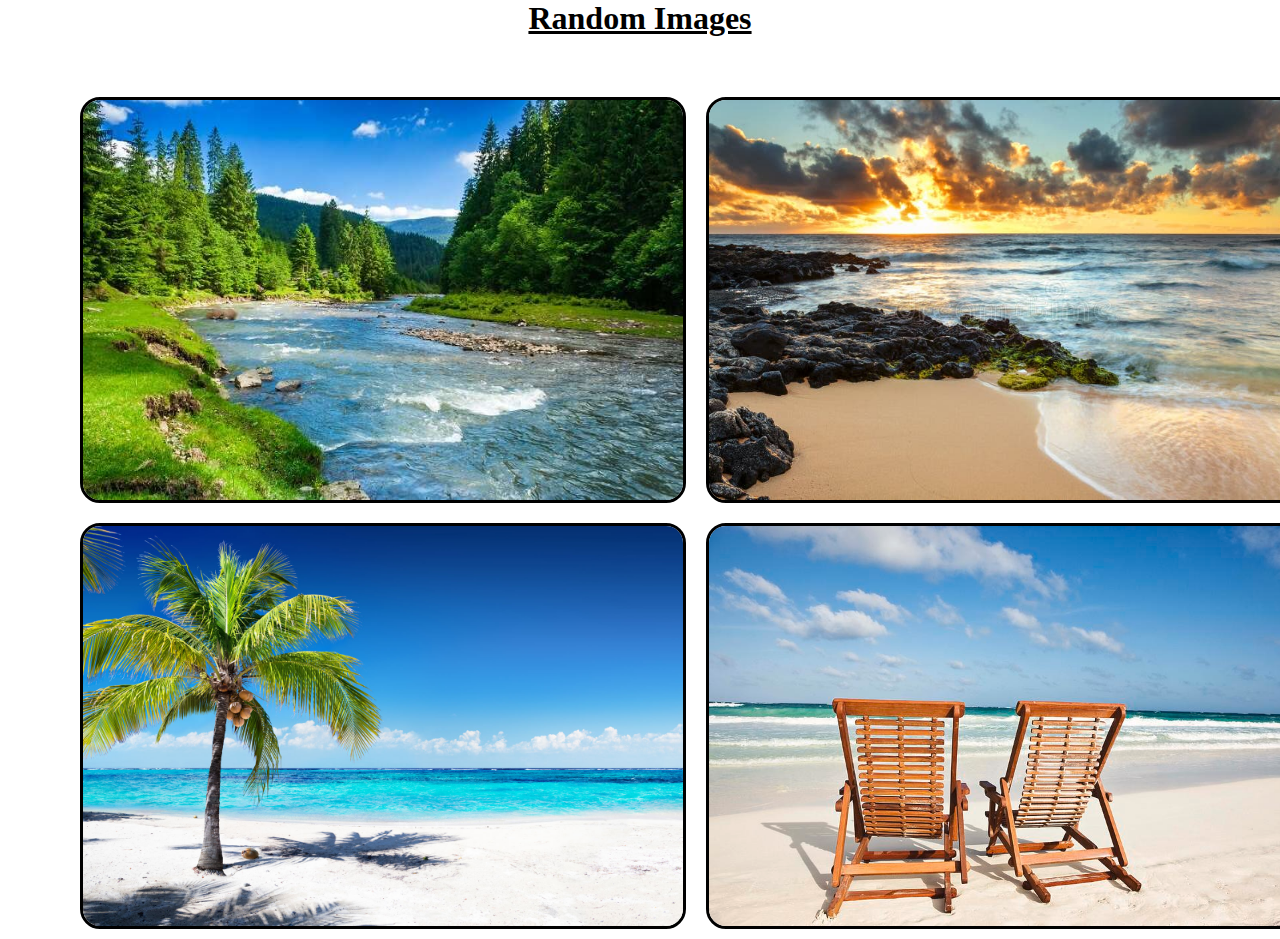
<file: index.html>
<!DOCTYPE html>
<html lang="en">
<head>
    <meta charset="UTF-8">
    <meta name="viewport" content="width=device-width, initial-scale=1.0">
    <title>Document</title>
    <link rel="stylesheet" href="style.css">
</head>
<body>
    <h1>Random Images</h1>
    <div class="container">
        <div class="one">
        <img class="item" src="image11.jpg" alt="">
        <img class="item1"  src="image12.jpg" alt="">
        <img class="item2" src="image13.jpg" alt="">
    </div>
    <div class="two">
        <img class="item3" src="image4.jpg" alt="">
        <img class="item4" src="image5.jpg" alt="">
        <img class="item5" src="image8.jpg" alt=""> 

    </div>
    </div>
    
</body>
</html>
</file>
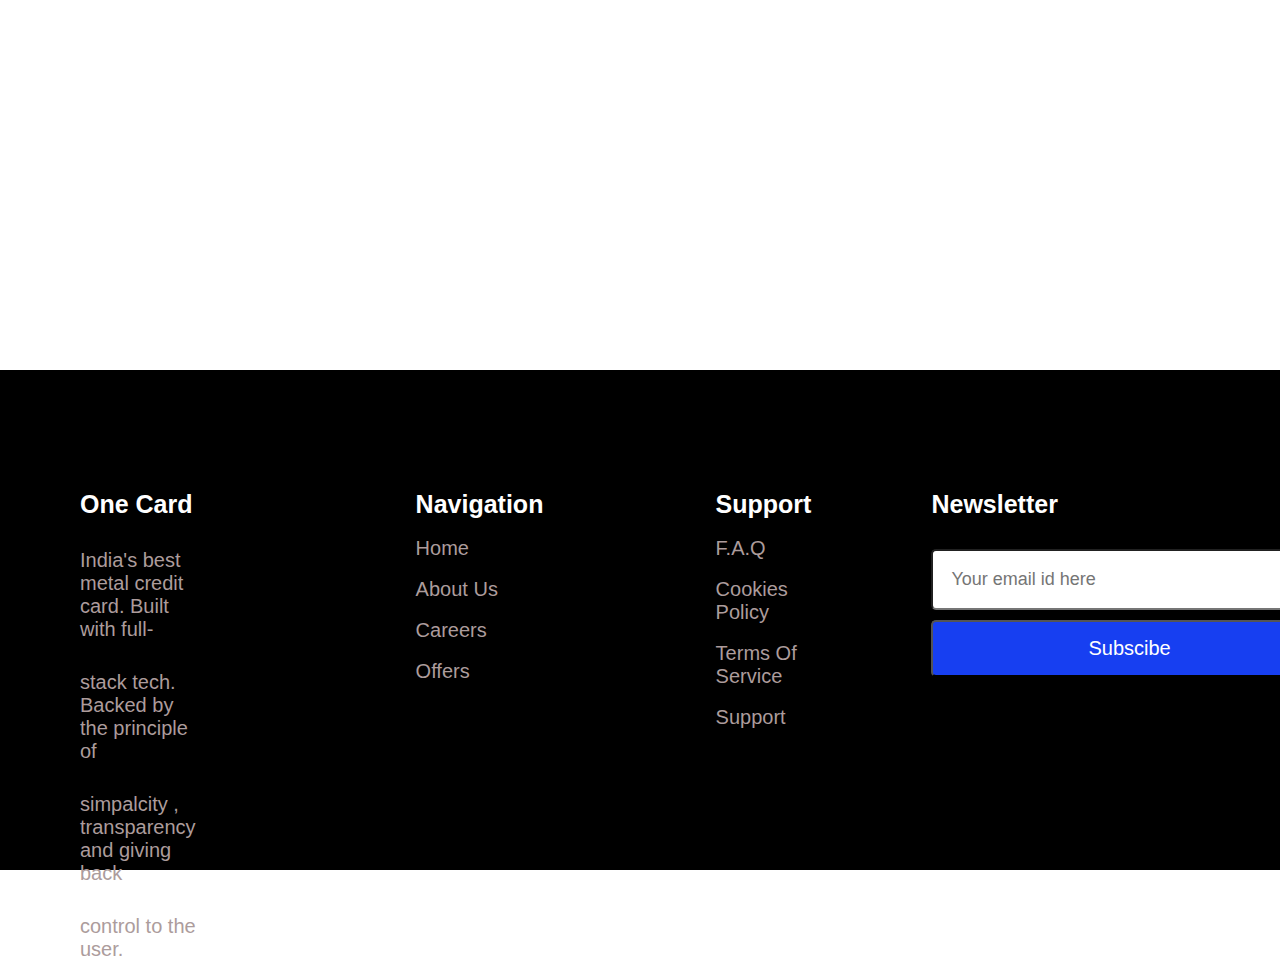
<file: index2.html>
<!DOCTYPE html>
<html lang="en">
<head>
    <meta charset="UTF-8">
    <meta name="viewport" content="width=device-width, initial-scale=1.0">
    <title>Document</title>
    <link rel="stylesheet" href="style2.css">
</head>
<body>
    <footer class="footer">
        <div class="one">
            <h3>One Card</h3>
            <p> India's best metal credit card. Built with full- </p>
            <p> stack tech. Backed by the principle of </p>
            <p> simpalcity , transparency and giving back</p>
            <p> control to the user.</p>
        </div>
        <div class="two">
            <h3>Navigation</h3>
            <br>
            <a href="#">Home</a>
            <br>
            <br>
            <a href="#">About Us</a>
            <br>
            <br>
            <a href="#">Careers</a>
            <br>
            <br>
            <a href="#">Offers</a>
            <br>
            <br>
        </div>
        <div class="three">
           <h3>Support</h3>
           <br>
            <a href="#">F.A.Q</a>
            <br>
            <br>
            <a href="#">Cookies Policy</a>
            <br>
            <br>
            <a href="#">Terms Of Service</a>
            <br>
            <br>
            <a href="#">Support</a>
            <br>
            <br>
        </div>
        <div class="four">
          <h3>Newsletter</h3>
          <input type="email" name="email" id="email" placeholder="Your email id here"><br>
          <button type="submit">Subscibe</button>
        </div>
    </footer>
</body>
</html>
</file>
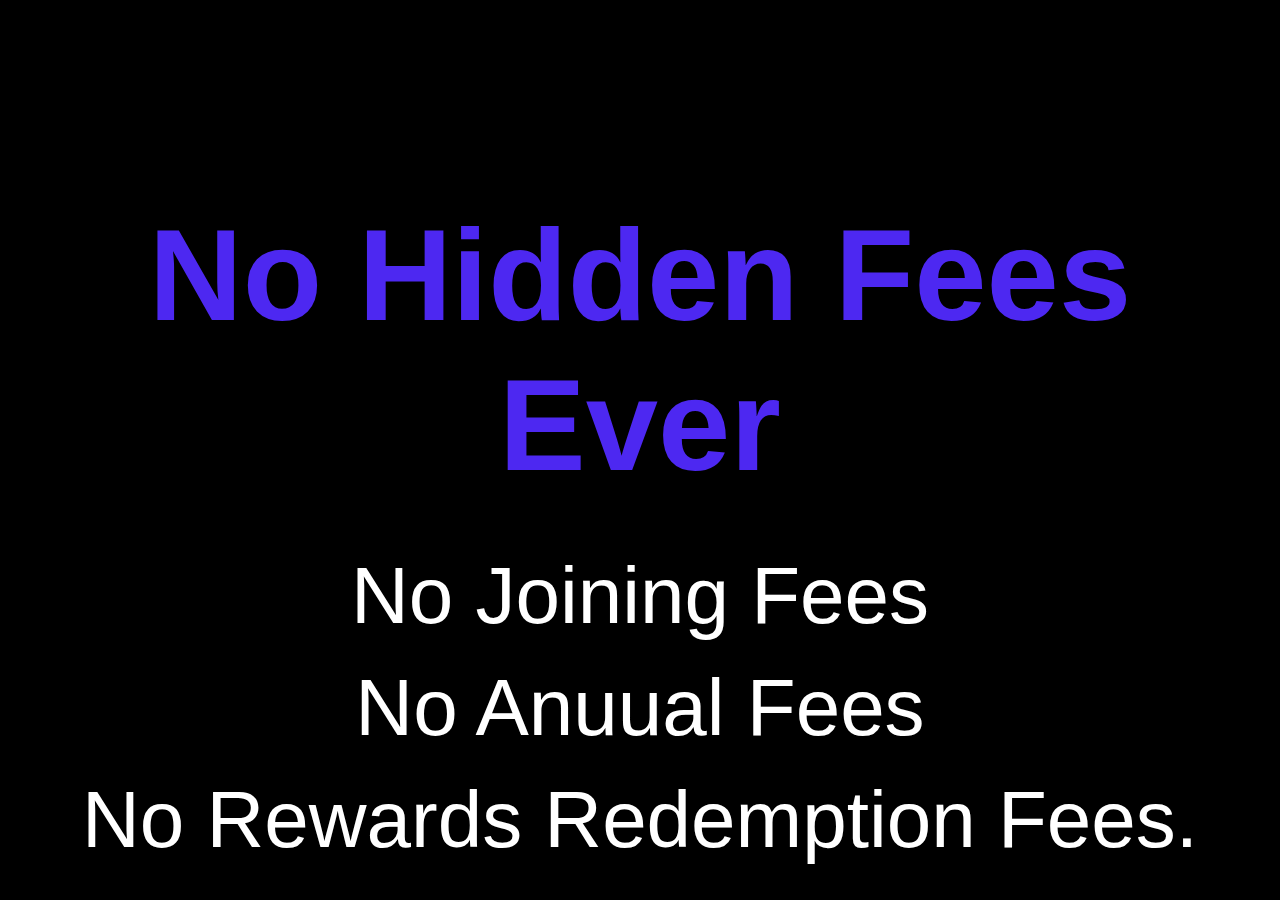
<file: index3.html>
<!DOCTYPE html>
<html lang="en">
<head>
    <meta charset="UTF-8">
    <meta name="viewport" content="width=device-width, initial-scale=1.0">
    <title>Document</title>
    <link rel="stylesheet" href="style3.css">
</head>
<body>
    <div class="section">
        <h2 class="h2">No Hidden Fees Ever</h2>
        <p class="py">No Joining Fees</p>
        <p class="pyy">No Anuual Fees</p>
        <p class="pyyy">No Rewards Redemption Fees.</p>
    </div>
    
</body>
</html>
</file>
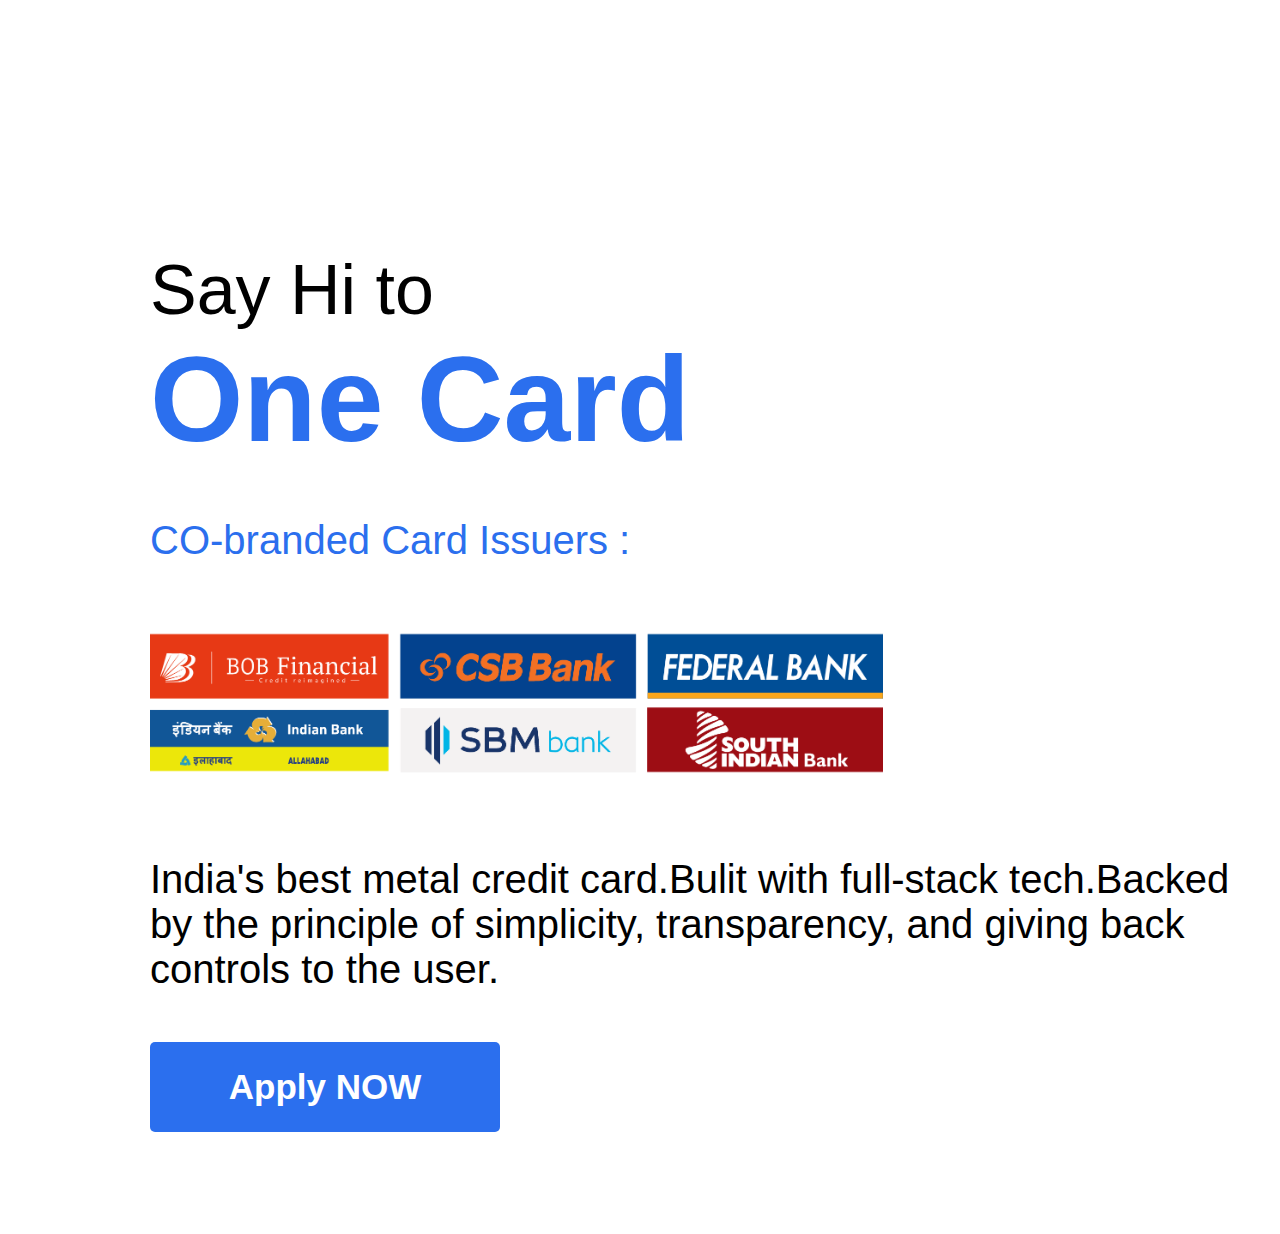
<file: index5.html>
<!DOCTYPE html>
<html lang="en">
<head>
    <meta charset="UTF-8">
    <meta name="viewport" content="width=device-width, initial-scale=1.0">
    <title>Document</title>
    <link rel="stylesheet" href="style5.css">
</head>
<body>
    <div class="main">
        <div>
            <h1 class="h">Say Hi to</h1>
        <h1 class="hh">One Card</h1>
        <p class="p">CO-branded Card Issuers :</p>
        <img class="banklogo" src="banksLogosNew.7a6d27ea.png" alt="">
        <p class="p2">India's best metal credit card.Bulit with full-stack tech.Backed by the principle of simplicity, transparency, and giving back controls to the user.</p>
        <button class="button2">Apply NOW</button>
        </div>
        <div>
            <video class="video" src="one card.mp4 " autoplay="autoplay" muted="muted" loop="loop"></video>
        </div>
    </div>
    
</body>
</html>
</file>
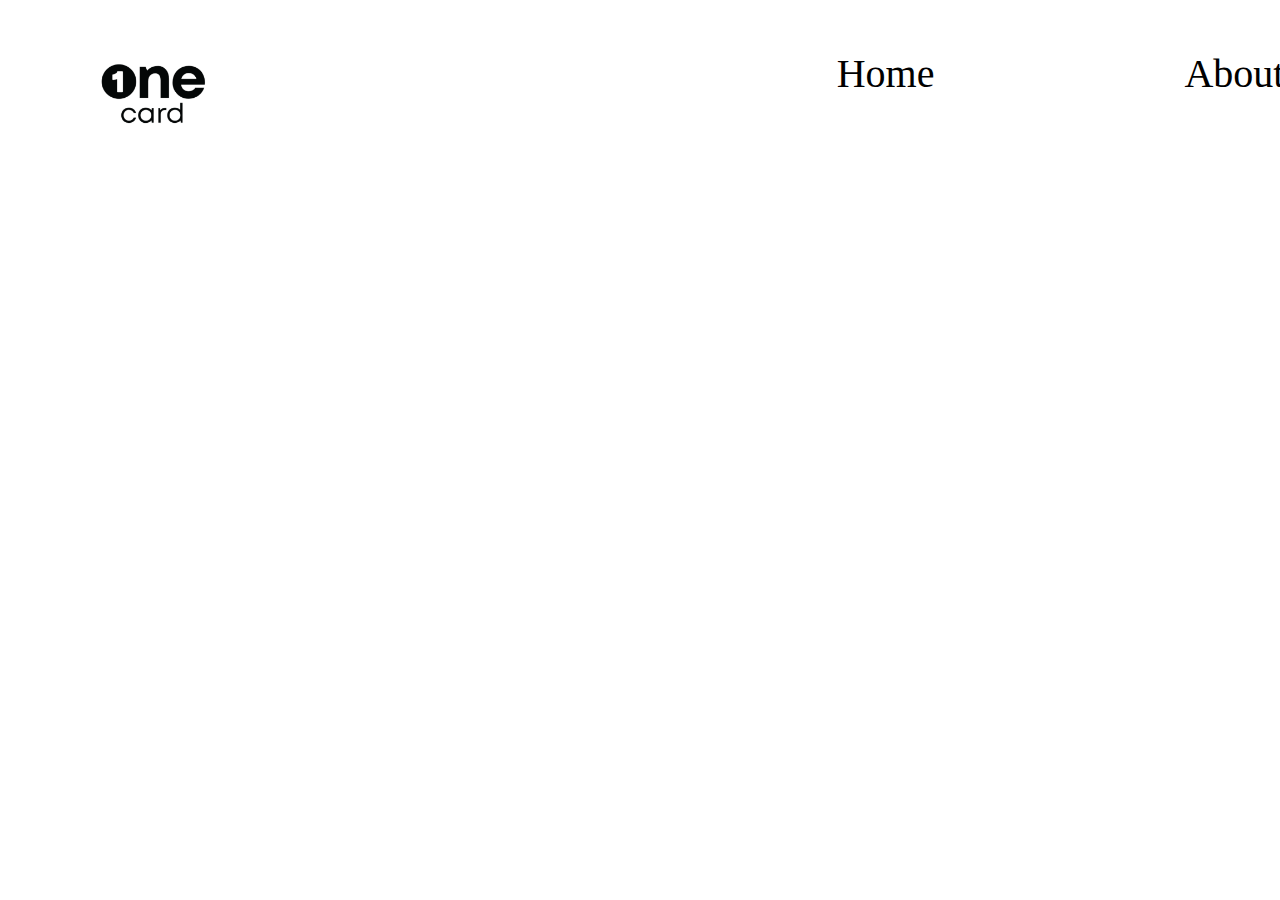
<file: index6.html>
<!DOCTYPE html>
<html lang="en">
<head>
    <meta charset="UTF-8">
    <meta name="viewport" content="width=device-width, initial-scale=1.0">
    <title>Document</title>
    <link rel="stylesheet" href="style6.css">
</head>
<body>
    <div class="navbar">
        <div>
            <img class="logo" src="logo.png" alt="">
        </div>
        <div class="navcontainer">
               <a class="link link1" href="#">Home</a>
                <a class="link link2" href="#">About</a>
                <a class="link link3" href="#">Blog</a>
                <a class="link link4" href="#">Contact</a>

        </div>
        <button>Login</button>
    </div>  
</body>
</html>
</file>
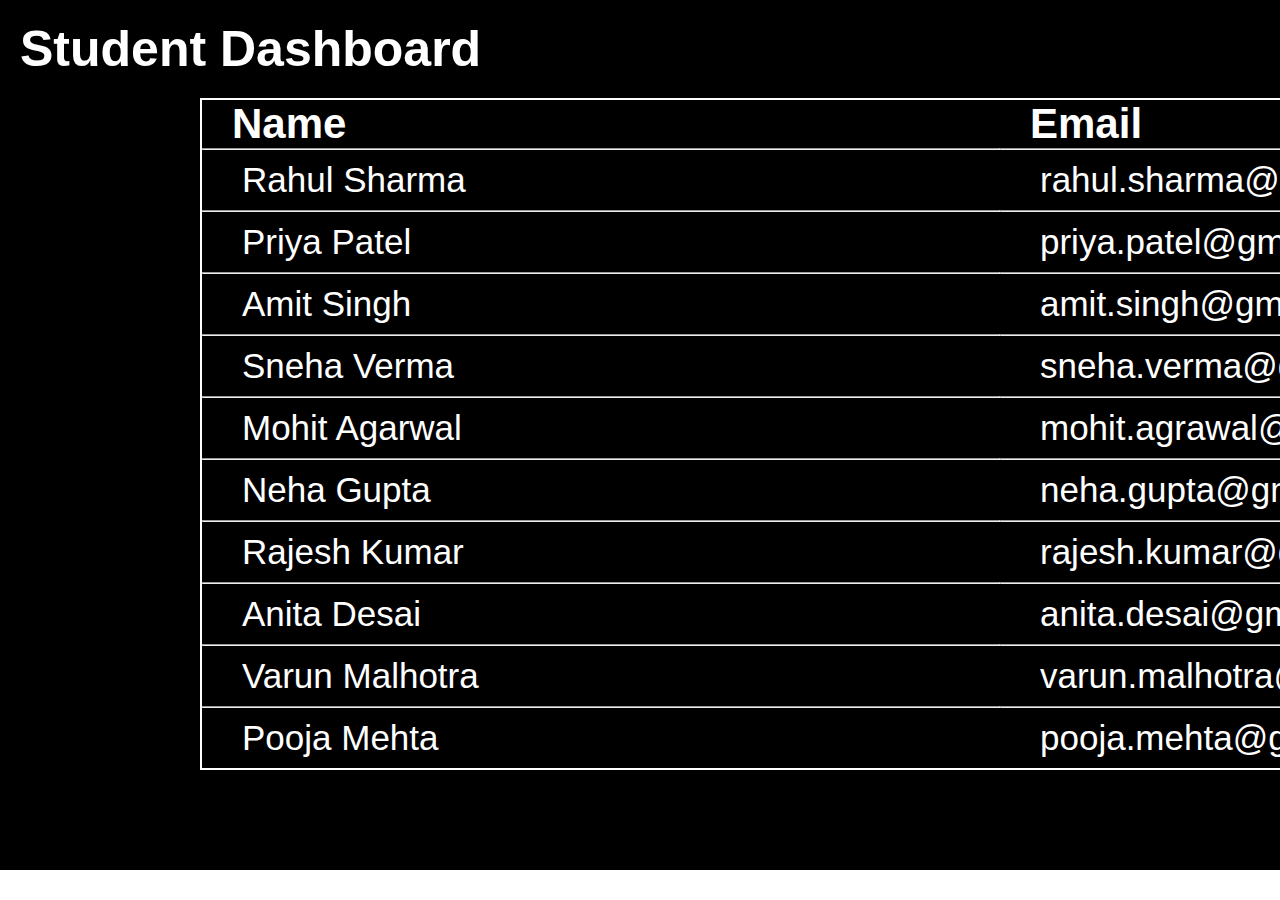
<file: index7.html>
<!DOCTYPE html>
<html lang="en">
<head>
    <meta charset="UTF-8">
    <meta name="viewport" content="width=device-width, initial-scale=1.0">
    <title>Document</title>
    <link rel="stylesheet" href="style7.css">
</head>
<body>
    <h1>Student Dashboard</h1>
    <div class="container">
        <div class="one">
            <h2>Name </h2>
            <hr>
            <p>Rahul Sharma</p>
            <hr>
            <p>Priya Patel</p>
            <hr>
            <p>Amit Singh</p>
            <hr>
            <p>Sneha Verma</p>
            <hr>
            <p>Mohit Agarwal</p>
            <hr>
            <p>Neha Gupta</p>
            <hr>
            <p>Rajesh Kumar</p>
            <hr>
            <p>Anita Desai</p>
            <hr>
            <p>Varun Malhotra</p>
            <hr>
            <p>Pooja Mehta</p>
         </div>
        <div class="two">
            <h2>Email</h2>
            <hr>
            <p>rahul.sharma@gmail.com</p>
            <hr>
            <p>priya.patel@gmail.com</p>
            <hr>
            <p>amit.singh@gmail.com</p>
            <hr>
            <p>sneha.verma@gmail.com</p>
            <hr>
            <p>mohit.agrawal@gmail.com</p>
            <hr>
            <p>neha.gupta@gmail.com</p>
            <hr>
            <p>rajesh.kumar@gmail.com</p>
            <hr>
            <p>anita.desai@gmail.com</p>
            <hr>
            <p>varun.malhotra@gmail.com</p>
            <hr>
            <p>pooja.mehta@gmail.com</p>
        </div>
        <div class="three">
            <h2>Phone</h2>
            <hr>
            <p>8878889999</p>
            <hr>
            <p>2233445566</p>
            <hr>
            <p>147852632</p>
            <hr>
            <p>123654795</p>
            <hr>
            <p>789654123</p>
            <hr>
            <p>258741635</p>
            <hr>
            <p>123654789</p>
            <hr>
            <p>1236547894</p>
            <hr>
            <p>258741360</p>
            <hr>
            <p>258631470</p>

        </div>

    </div>
    
</body>
</html>
</file>
<file: style.css>
* {
    margin: 0%;
    padding: 0%;
}
h1 {
    text-align: center;
    text-decoration: underline;
}
.container {
    margin-top: 50px;
}
.one {
    display: flex;
}
img {
    border-radius: 20px;
    border: 3px solid black;
    margin: 10px;
}
.item {
    height: 400px;
    margin-left: 80px;
}
.item1 {
    height: 400px;
}
.item2 {
    height: 400px;
}
.two {
    display: flex;
}
.item3 {
    height: 400px;
    margin-left: 80px;
}
.item4 {
    height: 400px;
}
.item5 {
    height: 400px;
    width: 630px;
}
@media  screen and (max-width: 500px) {
    h1 {
        margin-left: 20px;
    }
    .one {
        flex-wrap: wrap;
    }
    .two {
        flex-wrap: wrap;
    }
    .item {
        margin-left: 2px;
        height: 250px;
    }
    .item1 {
        height: 250px;
        margin-left: 2px;
    }
    .item2 {
        height: 240px;
        margin-left: 2px;
    }
    .item3 {
        height: 250px;
        margin-left: 2px;
    }
    .item4 {
        height: 250px;
        margin-left: 2px;
    }
    .item5 {
        height: 250px;
        width: 375px;
        margin-left: 2px;
    }
}
</file>
<file: style2.css>
* {
    margin: 0%;
    padding: 0%;
    font-family: Arial, Helvetica, sans-serif;
}
.footer {
    background-color: black;
    height: 500px;
    margin-top: 370px;
    display: flex;
    bottom: 0%;
}
.one {
   width: 500px;
   margin: 120px 40px 0px 80px;
}
h3 {
    color: white;
    font-size: 25px;
}
p {
    color: rgb(172, 156, 156);
    margin-top: 30px;
    font-size: 20px;
}
.two {
    width: 100px;
    margin: 120px 0px 0px 180px;
 }
 .two a {
    text-decoration: none;
    color: rgb(172, 156, 156);
    font-size: 20px;
    margin-top: 50px;
}
 .three {
    width: 300px;
    margin: 120px 40px 0px 200px;
 }
 .three a {
    text-decoration: none;
    color: rgb(172, 156, 156);
    font-size: 20px;
    margin-top: 50px;
}
 .four {
    width: 550px;
    margin: 120px 40px 0px 80px;
 }
 .four input {
    margin-top: 30px;
    /* height: 45px; */
    border-radius: 5px;
    padding: 18px 150px 18px 18px;
    font-size: 18px;
    color: rgb(172, 156, 156);
 }
 .four button {
    margin-top: 10px;
    padding: 15px 155px 15px 155px;
    background-color: #173ff1;
    border-radius: 5px;
    color: white;
    font-size: 20px;
 }
 @media  screen and (max-width: 500px) {
  .footer {
      height: 900px;
      margin-top: 30px;
      display: flex;
      flex-direction: column;
      bottom: 0%;
  }
  .one {
     width: 330px;
     margin: 20px 10px 0px 60px;
  }
  h3 {
      font-size: 20px;
  }
  p {
      margin-top: 20px;
      font-size: 16px;
  }
  .two {
      margin: 20px 0px 0px 60px;
   }
   .two a {
      font-size: 14px;
      margin-top: 20px;
  }
   .three {
      margin: 20px 10px 0px 60px;
   }
   .three a {
      font-size: 14px;
      margin-top: 20px;
  }
   .four {
      margin: 20px 10px 0px 60px;
   }
   .four input {
      margin-top: 12px;
      border-radius: 5px;
      padding: 13px 100px 13px 13px;
      font-size: 12px;
   }
   .four button {
      font-size: 14px;
      margin-top: 5px;
      padding: 14px 100px 14px 100px;
      border-radius: 5px;
   }
 }
</file>
<file: style3.css>
* {
    margin: 0%;
    padding: 0%;
    font-family: Arial, Helvetica, sans-serif;
}
.section {
    background-color: black;
    height: 900px;
}
h2 {
    color: #4d28f1;
    font-size: 130px;
    text-align: center;
    padding-top: 200px;
}
.py {
    color: white;
    font-size: 80px;
    text-align: center;
    padding-top: 50px;
}
.pyy {
    color: white;
    font-size: 80px;
    text-align: center;
    padding-top: 20px;
}
.pyyy {
    color: white;
    font-size: 80px;
    text-align: center;
    padding-top: 20px;
}
@media  screen and (max-width: 500px) {
    .section {
        background-color: white;
        height: 1200px;
    }
    h2 {
        font-size: 50px;
        text-align: center;
    }
    .py {
        color: black;
        font-size: 32px;
        text-align: center;
    }
    .pyy {
        color: black;
        font-size: 32px;
        text-align: center;
    }
    .pyyy {
        color: black;
        font-size: 32px;
        text-align: center;
    } 
    
}
</file>
<file: style5.css>
* {
    margin: 0%;
    padding: 0%;
    font-family: Arial, Helvetica, sans-serif;
}
.main {
    margin-left: 150px;
    display: flex;
}
.h{
    margin-top: 250px;
    font-size: 70px;
    font-weight: 500;
}
.hh {
    font-size: 120px;
    font-weight: 700;
    color: #2b6fee;
}
.p {
    margin-top: 50px;
    font-size: 40px;
    color: #2b6fee;
    font-weight: 400;
}
.banklogo {
    margin-top: 50px;
    height: 180px;
}

.p2 {
    font-size: 40px;
    width: 1080px;
    margin-top: 60px;
}
.button2 {
 background-color: #2b6fee;
 color: white;
 padding: 25px;
 width: 350px;
 margin-top: 50px;
 font-size: 35px;
 font-weight: 700;
border: none;
border-radius: 5px;
}
.video {
     height: 1100px;
     margin-left: 180px;
     margin-top: 130px;
}
@media screen and (max-width: 500px) {
    .main {
        margin-left: 50px;
        flex-direction: column;
    }
    .h{
        margin-top: 20px;
        font-size: 45px;
    }
    .hh {
        font-size: 60px;
        font-weight: 600;
        color: #2b6fee;
    }
    .p {
        margin-top: 20px;
        font-size: 25px;
        color: #2b6fee;
        font-weight: 400;
    }
    .banklogo {
        margin-top: 20px;
        height: 100px;
    }
    
    .p2 {
        font-size: 20px;
        width: 350px;
        margin-top: 40px;
        word-spacing: 1px;
    }
    .button2 {
     background-color: #2b6fee;
     color: white;
     padding: 10px;
     width: 220px;
     margin-top: 40px;
     font-size: 20px;
     font-weight: 600;
     border: none;
    }
    .video {
         height: 410px;
         margin-left: 1px;
         margin-top: 10px;
    }
    
}
</file>
<file: style6.css>
* {
    margin: 0%;
    padding: 0%;
}
.navbar {
    height: 150px;
    display: flex;
}
.logo {
    height: 150px;
   margin-top: 20px;
   margin-left: 20px;
}
.navcontainer {
    margin-left: 300px;
    display: flex;
}
.link {
    font-size: 40px;
    text-decoration: none;
    color: black;
    padding: 50px 0px 0px 250px;
}
.link:hover {
    color: #3d3ddb;
}
button {
    margin-left: 400px;
    margin-top: 50px;
    font-size: 30px;
    font-weight: 600;
    padding: 10px 80px 10px 80px;
    height: 60px;
    color: white;
    border: none;
    border-radius: 5px;
    background-color: #357cda;
}
@media screen and (max-width:500px) {
 .logo {
    height: 80px;
    margin-top: 0px;
    margin-left: 0px;
 }  
 .navcontainer {
    flex-direction: column;
    margin-left: 120px;
    margin-top: 30px;
 } 
 .link {
    padding: 0px 10px 0px 10px;
    font-size: 3px;
    margin-top: 1px;
    background-color: black;
 }
 .link:hover {
    flex-direction: column;
    background: white;
    font-size: 15px;
    display: flex;
 }
    button {
        margin-left: 40px;
        height: 30px;
        margin-top: 25px;
        padding: 0px 20px 0px 20px;
        font-size: 15px;
        font-weight: 100;
    }
}
</file>
<file: style7.css>
* {
    margin: 0%;
    padding: 0%;
    font-family:'Lucida Sans', 'Lucida Sans Regular', 'Lucida Grande', 'Lucida Sans Unicode', Geneva, Verdana, sans-serif;
}
h1 {
    background-color: black;
    font-size: 50px;
    color: white;
    padding: 20px;
}
.container {
    padding: 0px 200px 100px 200px;
    display: grid;
    grid-template-columns: 800px 900px 700px;
    background-color: black;
}
div {
    color: white;
}
h2 {
    font-size: 42px;
    margin-left: 30px;
}
p {
    font-size: 35px;
    margin-left: 30px;
    padding: 10px;
}
.one {
    border-top: 2px solid white;
    border-left: 2px solid white;
    border-bottom: 2px solid white;
}
.two {
    border-top: 2px solid white;
    border-bottom: 2px solid white;
}
.three {
    border-top: 2px solid white;
    border-right: 2px solid white;
    border-bottom: 2px solid white;
}

@media screen and (max-width:550px) {
    h1 {
        font-size: 25px;
        padding: 5px;
    }
    .container {
        padding: 20px 0px 50px 20px;
        overflow: scroll;
        grid-template-columns: 250px 300px 200px;
    }
    h2 {
        font-size: 20px;
    }
    p {
        font-size: 20px;
        margin-left: 2px;
    }
}
</file>
